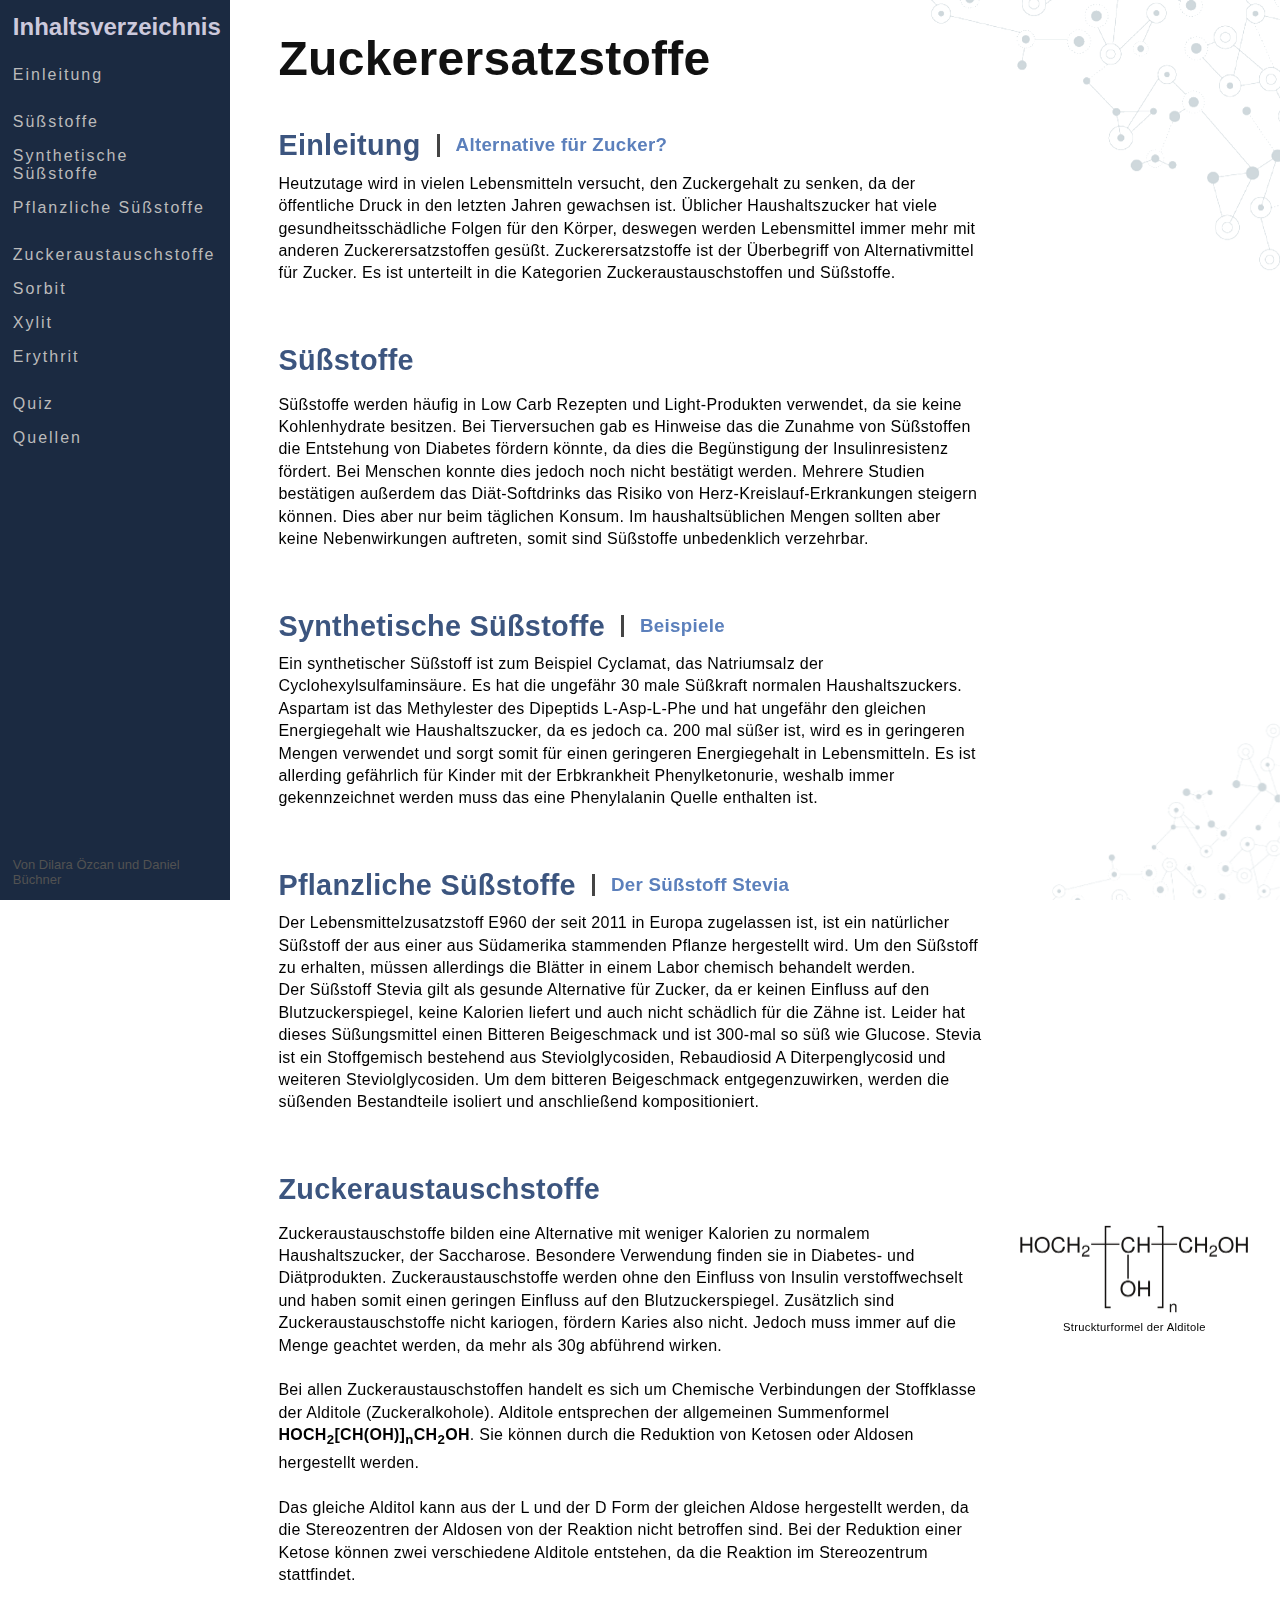
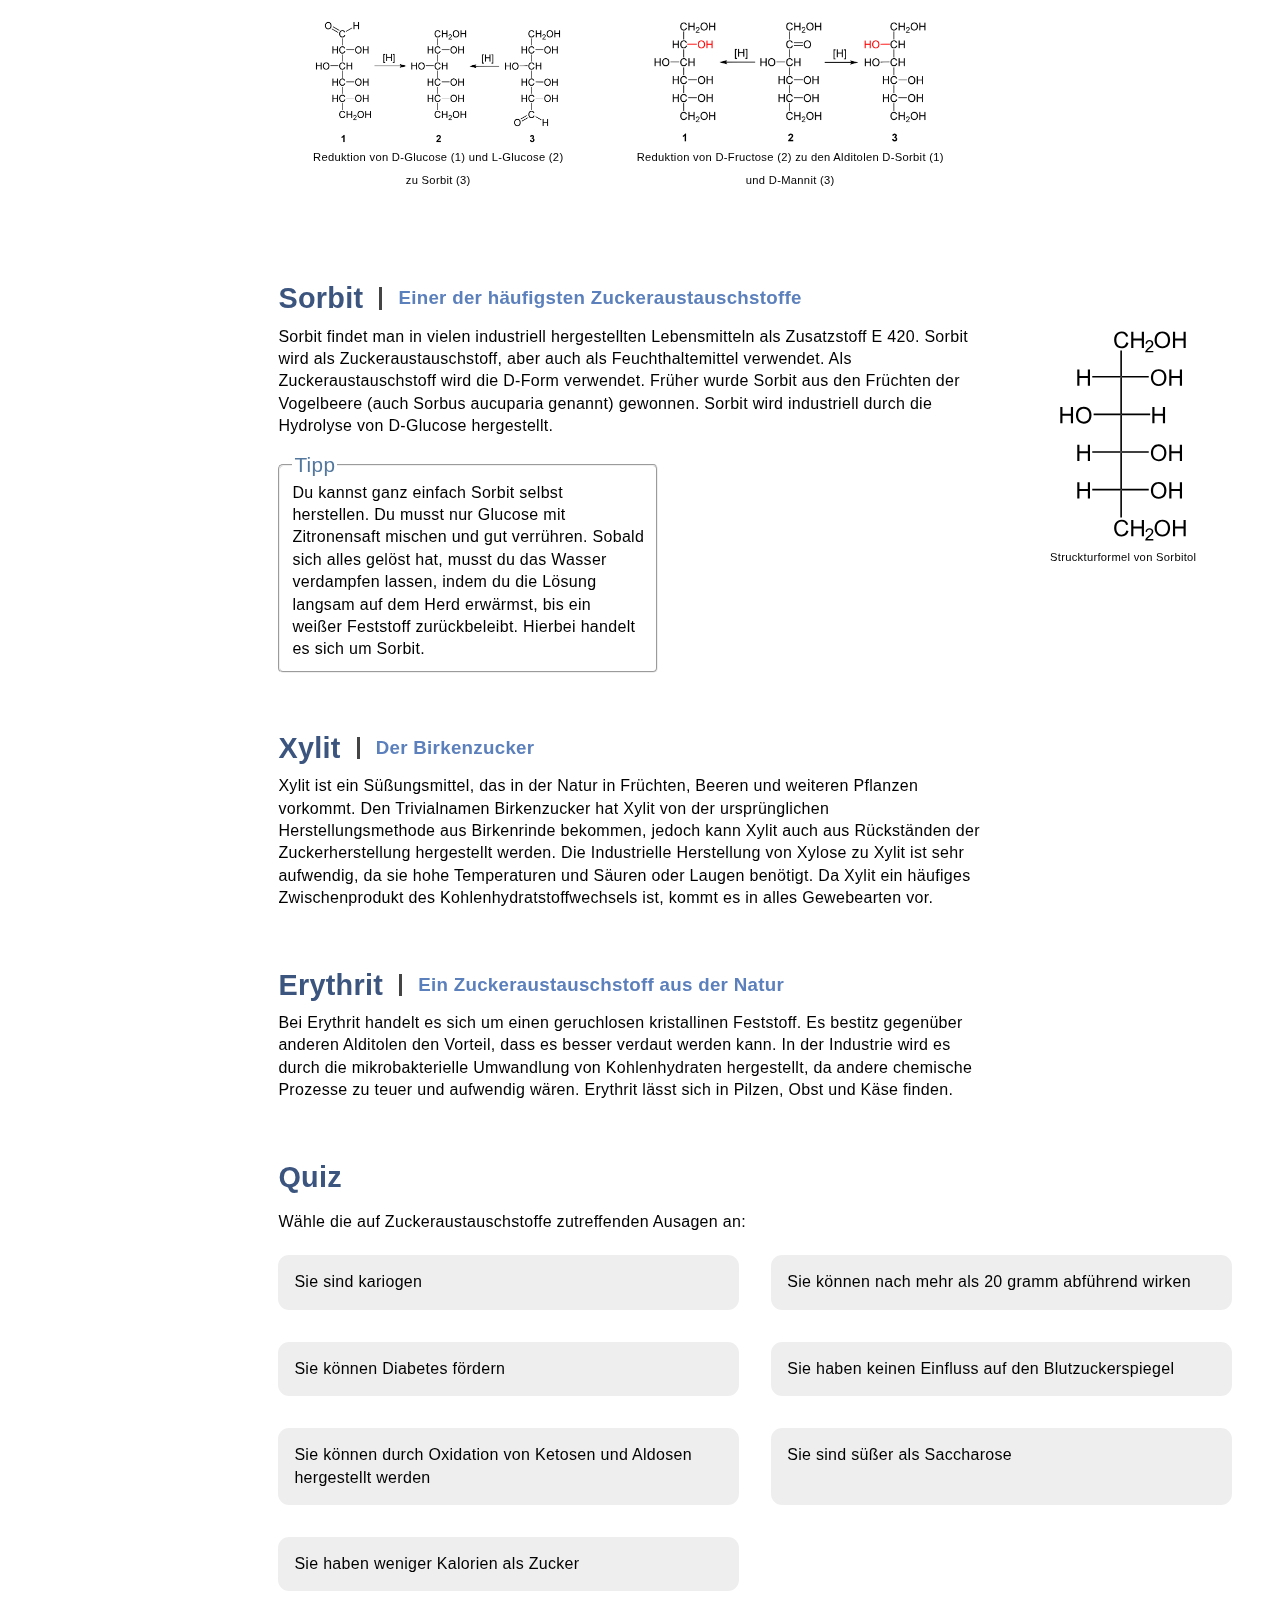
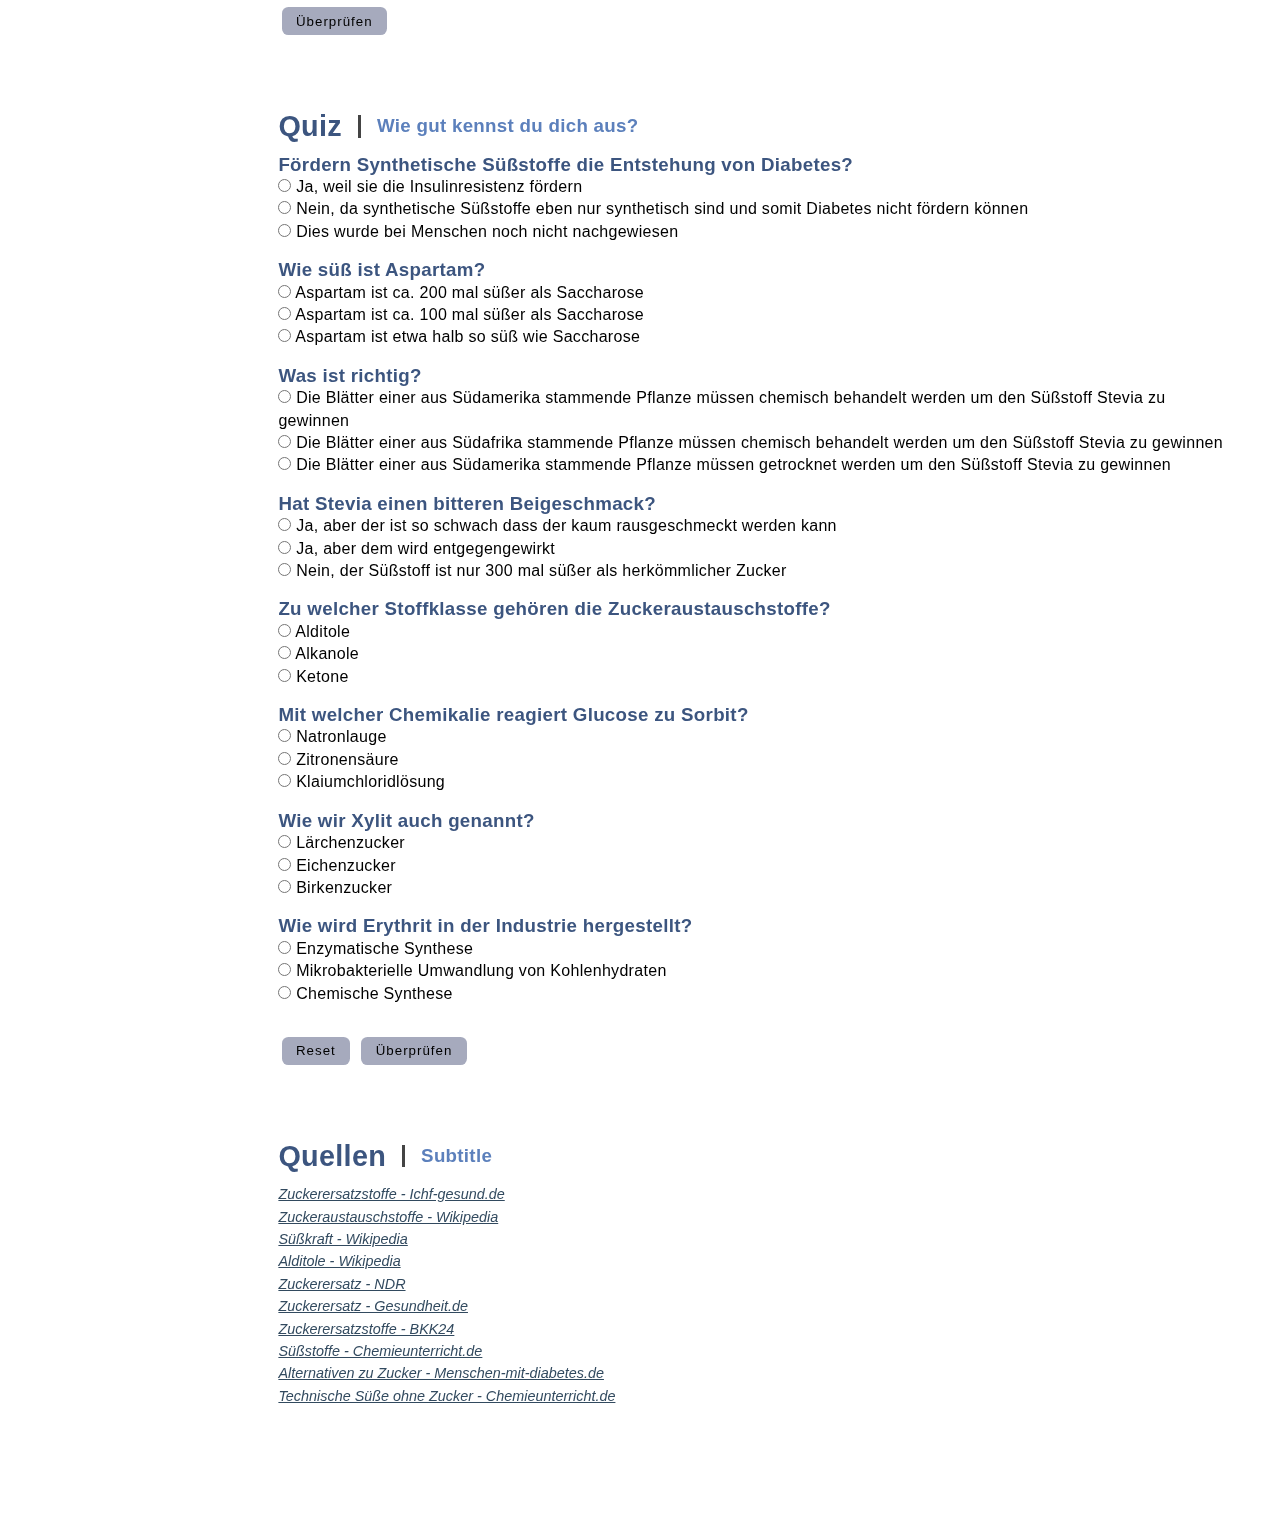
<file: root/index.html>
<!DOCTYPE html>
<html lang="de">

<head>
	<meta charset="UTF-8">
	<meta http-equiv="X-UA-Compatible" content="IE=edge">
	<meta name="viewport" content="width=device-width, initial-scale=1.0">
	<link rel="stylesheet" href="./style2.css">
	<link rel="shortcut icon" href="src/leaf-64.ico" type="image/x-icon">
	<title>Zuckerersatzstoffe</title>
</head>

<body>
	<nav class="side">
		<h2>Inhaltsverzeichnis</h2>
		<section class="inhaltsverzeichnis">
			<a href="#einleitung" class="abstand">Einleitung</a>
			<a href="#suessstoffe">Süßstoffe</a>
			<a href="#syntsuess">Synthetische Süßstoffe</a>
			<a href="#pflasuess" class="abstand">Pflanzliche Süßstoffe</a>
			<a href="#zuckeraustauschstoffe">Zuckeraustauschstoffe</a>
			<a href="#sorbit">Sorbit</a>
			<a href="#xylit">Xylit</a>
			<a href="#erythrit" class="abstand">Erythrit</a>
			<a href="#quiz">Quiz</a>
			<a href="#quellen">Quellen</a>
		</section>
		<div class="about">Von Dilara Özcan und Daniel Büchner</div>
	</nav>

	<main>
		<h1 id="main">Zuckerersatzstoffe</h1>
		<!-- Einleitung -->
		<section class="info-card">
			<div class="header">
				<h1>Einleitung</h1>
				<h3>Alternative für Zucker?</h3>
			</div>
			<div class="main-text">
				Heutzutage wird in vielen Lebensmitteln versucht, den Zuckergehalt zu senken, da der öffentliche Druck in den letzten Jahren gewachsen
				ist. Üblicher Haushaltszucker hat viele gesundheitsschädliche Folgen für den Körper, deswegen werden Lebensmittel immer mehr mit
				anderen Zuckerersatzstoffen gesüßt. Zuckerersatzstoffe ist der Überbegriff von Alternativmittel für Zucker. Es ist unterteilt in die
				Kategorien Zuckeraustauschstoffen und Süßstoffe.
			</div>
		</section>

		<section class="info-card">
			<h1 class="section-header" id="suessstoffe">Süßstoffe</h1>
			<br>
			<div class="main-text">
				Süßstoffe werden häufig in Low Carb Rezepten und Light-Produkten verwendet, da sie keine Kohlenhydrate besitzen. Bei Tierversuchen gab
				es
				Hinweise das die Zunahme von Süßstoffen die Entstehung von Diabetes fördern könnte, da dies die Begünstigung der Insulinresistenz
				fördert. Bei Menschen konnte dies jedoch noch nicht bestätigt werden. Mehrere Studien bestätigen außerdem das Diät-Softdrinks das
				Risiko von Herz-Kreislauf-Erkrankungen steigern können. Dies aber nur beim täglichen Konsum. Im haushaltsüblichen Mengen sollten aber
				keine Nebenwirkungen auftreten, somit sind Süßstoffe unbedenklich verzehrbar.
			</div>
		</section>

		<section class="info-card">
			<div class="header">
				<h1 id="syntsuess">Synthetische Süßstoffe</h1>
				<h3>Beispiele</h3>
			</div>
			<div class="main-text">
				Ein synthetischer Süßstoff ist zum Beispiel Cyclamat, das Natriumsalz der Cyclohexylsulfaminsäure. Es hat die ungefähr 30 male
				Süßkraft normalen Haushaltszuckers.
				<br>
				Aspartam ist das Methylester des Dipeptids L-Asp-L-Phe und hat ungefähr den gleichen Energiegehalt wie Haushaltszucker, da es jedoch
				ca. 200 mal süßer ist, wird es in geringeren Mengen verwendet und sorgt somit für einen geringeren Energiegehalt in Lebensmitteln. Es
				ist allerding gefährlich für Kinder mit der Erbkrankheit Phenylketonurie, weshalb immer gekennzeichnet werden muss das eine
				Phenylalanin Quelle enthalten ist.

			</div>
		</section>

		<section class="info-card">
			<div class="header">
				<h1 id="pflasuess">Pflanzliche Süßstoffe</h1>
				<h3>Der Süßstoff Stevia</h3>
			</div>
			<div class="main-text">
				Der Lebensmittelzusatzstoff E960 der seit 2011 in Europa zugelassen ist, ist ein natürlicher Süßstoff der aus einer aus Südamerika
				stammenden Pflanze hergestellt wird. Um den Süßstoff zu erhalten, müssen allerdings die Blätter in einem Labor chemisch behandelt
				werden.
				<br>
				Der Süßstoff Stevia gilt als gesunde Alternative für Zucker, da er keinen Einfluss auf den Blutzuckerspiegel, keine Kalorien liefert
				und auch nicht schädlich für die Zähne ist. Leider hat dieses Süßungsmittel einen Bitteren Beigeschmack und ist 300-mal so süß wie
				Glucose. Stevia ist ein Stoffgemisch bestehend aus Steviolglycosiden, Rebaudiosid A Diterpenglycosid und weiteren Steviolglycosiden.
				Um dem bitteren Beigeschmack entgegenzuwirken, werden die süßenden Bestandteile isoliert und anschließend kompositioniert.

			</div>
		</section>


		<section class="info-card">
			<h1 id="zuckeraustauschstoffe" class="section-header">Zuckeraustauschstoffe</h1>
			<br>
			<div class="main-text">
				<div class="images">
					<div class="float">
						<img src="src/Alditol-struktur.png">
						<span>Struckturformel der Alditole</span>
					</div>
				</div>
				Zuckeraustauschstoffe bilden eine Alternative mit weniger Kalorien zu normalem Haushaltszucker, der Saccharose. Besondere Verwendung
				finden sie in Diabetes- und Diätprodukten. Zuckeraustauschstoffe werden ohne den Einfluss von Insulin verstoffwechselt und haben somit
				einen geringen Einfluss auf den Blutzuckerspiegel. Zusätzlich sind Zuckeraustauschstoffe nicht kariogen, fördern Karies also nicht.
				Jedoch muss immer auf die Menge geachtet werden, da mehr als 30g abführend wirken.
				<br><br>
				Bei allen Zuckeraustauschstoffen handelt es sich um Chemische Verbindungen der Stoffklasse der Alditole (Zuckeralkohole). Alditole
				entsprechen der allgemeinen Summenformel <strong>HOCH<sub>2</sub>[CH(OH)]<sub>n</sub>CH<sub>2</sub>OH</strong>. Sie können durch die
				Reduktion von Ketosen oder Aldosen hergestellt werden.
				<br><br>
				Das gleiche Alditol kann aus der L und der D Form der gleichen Aldose hergestellt werden, da die Stereozentren der Aldosen von der
				Reaktion nicht betroffen sind. Bei der Reduktion einer Ketose können zwei verschiedene Alditole entstehen, da die Reaktion im
				Stereozentrum stattfindet.
				<div class="images-down">
					<div>
						<img src="src/aldose-alditole.png">
						<span>Reduktion von D-Glucose (1) und L-Glucose (2) zu Sorbit (3)</span>
					</div>
					<div>
						<img src="src/ketose-alditole.png">
						<span>Reduktion von D-Fructose (2) zu den Alditolen D-Sorbit (1) und D-Mannit (3)</span>
					</div>
				</div>
			</div>
		</section>

		<section class="info-card">
			<div class="header">
				<h1 id="sorbit">Sorbit</h1>
				<h3>Einer der häufigsten Zuckeraustauschstoffe</h3>
			</div>
			<div class="main-text">
				<div class="images">
					<div class="float">
						<img src="src/sorbitol.svg">
						<span>Struckturformel von Sorbitol</span>
					</div>
				</div>
				Sorbit findet man in vielen industriell hergestellten Lebensmitteln als Zusatzstoff E 420. Sorbit wird als Zuckeraustauschstoff,
				aber
				auch als Feuchthaltemittel verwendet. Als Zuckeraustauschstoff wird die D-Form verwendet. Früher wurde Sorbit aus den Früchten der
				Vogelbeere (auch Sorbus aucuparia genannt) gewonnen. Sorbit wird industriell durch die Hydrolyse von D-Glucose hergestellt.

				<fieldset>
					<legend>Tipp</legend>
					Du kannst ganz einfach Sorbit selbst herstellen. Du musst nur Glucose mit Zitronensaft mischen und gut verrühren. Sobald sich
					alles gelöst hat, musst du das Wasser verdampfen lassen, indem du die Lösung langsam auf dem Herd erwärmst, bis ein weißer
					Feststoff zurückbeleibt. Hierbei handelt es sich um Sorbit.
				</fieldset>
			</div>
		</section>

		<section class="info-card">
			<div class="header">
				<h1 id="xylit">Xylit</h1>
				<h3>Der Birkenzucker</h3>
			</div>
			<div class="main-text">
				Xylit ist ein Süßungsmittel, das in der Natur in Früchten, Beeren und weiteren Pflanzen vorkommt. Den Trivialnamen Birkenzucker hat
				Xylit von der ursprünglichen Herstellungsmethode aus Birkenrinde bekommen, jedoch kann Xylit auch aus Rückständen der
				Zuckerherstellung hergestellt werden. Die Industrielle Herstellung von Xylose zu Xylit ist sehr aufwendig, da sie hohe Temperaturen
				und Säuren oder Laugen benötigt. Da Xylit ein häufiges Zwischenprodukt des Kohlenhydratstoffwechsels ist, kommt es in alles
				Gewebearten vor.
			</div>
		</section>

		<section class="info-card">
			<div class="header">
				<h1 id="erythrit">Erythrit</h1>
				<h3>Ein Zuckeraustauschstoff aus der Natur</h3>
			</div>
			<div class="main-text">
				Bei Erythrit handelt es sich um einen geruchlosen kristallinen Feststoff. Es bestitz gegenüber anderen Alditolen den Vorteil, dass es
				besser verdaut werden kann. In der Industrie wird es durch die mikrobakterielle Umwandlung von Kohlenhydraten hergestellt, da andere
				chemische Prozesse zu teuer und aufwendig wären. Erythrit lässt sich in Pilzen, Obst und Käse finden.
			</div>
		</section>


		<!-- Zuckeraustauschstoffe -->
		<section>
			<form action="javascript:sectionQuiz()" class="sectionquiz">
				<h1>Quiz</h1>
				<br>
				<div>Wähle die auf Zuckeraustauschstoffe zutreffenden Ausagen an:</div>
				<br>
				<div class="body">
					<div class="card">
						Sie sind kariogen
					</div>
					<div class="card">
						Sie können nach mehr als 20 gramm abführend wirken
					</div>
					<div class="card">
						Sie können Diabetes fördern
					</div>
					<div class="card">
						Sie haben keinen Einfluss auf den Blutzuckerspiegel
					</div>
					<div class="card">
						Sie können durch Oxidation von Ketosen und Aldosen hergestellt werden
					</div>
					<div class="card">
						Sie sind süßer als Saccharose
					</div>
					<div class="card">
						Sie haben weniger Kalorien als Zucker
					</div>
				</div>
				<button type="submit">Überprüfen</button>
			</form>

			<!-- END_QUIZ -->
			<section class="info-card">
				<div class="header">
					<h1 id="quiz">Quiz</h1>
					<h3>Wie gut kennst du dich aus?</h3>
				</div>
				<form action="javascript:quiz()" class="quiz">
					<div class="question">
						<h3>Fördern Synthetische Süßstoffe die Entstehung von Diabetes?</h3>
						<div>
							<input type="radio" name="0" id="a1" required>
							<label for="a1">Ja, weil sie die Insulinresistenz fördern</label>
						</div>
						<div>
							<input type="radio" name="0" id="a2" required>
							<label for="a2">Nein, da synthetische Süßstoffe eben nur synthetisch sind und somit Diabetes nicht fördern können </label>
						</div>
						<div>
							<input type="radio" name="0" id="a3" required>
							<label for="a3">Dies wurde bei Menschen noch nicht nachgewiesen</label>
						</div>
					</div>

					<div class="question">
						<h3>Wie süß ist Aspartam?</h3>
						<div>
							<input type="radio" name="1" id="b1" required>
							<label for="b1">Aspartam ist ca. 200 mal süßer als Saccharose</label>
						</div>
						<div>
							<input type="radio" name="1" id="b2" required>
							<label for="b2">Aspartam ist ca. 100 mal süßer als Saccharose</label>
						</div>
						<div>
							<input type="radio" name="1" id="b3" required>
							<label for="b3">Aspartam ist etwa halb so süß wie Saccharose</label>
						</div>
					</div>

					<div class="question">
						<h3>Was ist richtig?</h3>
						<div>
							<input type="radio" name="2" id="c1" required>
							<label for="c1">Die Blätter einer aus Südamerika stammende Pflanze müssen chemisch behandelt werden um den Süßstoff Stevia
								zu gewinnen</label>
						</div>
						<div>
							<input type="radio" name="2" id="c2" required>
							<label for="c2">Die Blätter einer aus Südafrika stammende Pflanze müssen chemisch behandelt werden um den Süßstoff Stevia
								zu gewinnen</label>
						</div>
						<div>
							<input type="radio" name="2" id="c3" required>
							<label for="c3">Die Blätter einer aus Südamerika stammende Pflanze müssen getrocknet werden um den Süßstoff Stevia zu
								gewinnen</label>
						</div>
					</div>

					<div class="question">
						<h3>Hat Stevia einen bitteren Beigeschmack?</h3>
						<div>
							<input type="radio" name="3" id="d1" required>
							<label for="d1">Ja, aber der ist so schwach dass der kaum rausgeschmeckt werden kann</label>
						</div>
						<div>
							<input type="radio" name="3" id="d2" required>
							<label for="d2">Ja, aber dem wird entgegengewirkt</label>
						</div>
						<div>
							<input type="radio" name="3" id="d3" required>
							<label for="d3">Nein, der Süßstoff ist nur 300 mal süßer als herkömmlicher Zucker</label>
						</div>
					</div>

					<div class="question">
						<h3>Zu welcher Stoffklasse gehören die Zuckeraustauschstoffe?</h3>
						<div>
							<input type="radio" name="4" id="e1" required>
							<label for="e1">Alditole</label>
						</div>
						<div>
							<input type="radio" name="4" id="e2" required>
							<label for="e2">Alkanole</label>
						</div>
						<div>
							<input type="radio" name="4" id="e3" required>
							<label for="e3">Ketone</label>
						</div>
					</div>

					<div class="question">
						<h3>Mit welcher Chemikalie reagiert Glucose zu Sorbit?</h3>
						<div>
							<input type="radio" name="5" id="f1" required>
							<label for="f1">Natronlauge</label>
						</div>
						<div>
							<input type="radio" name="5" id="f2" required>
							<label for="f2">Zitronensäure</label>
						</div>
						<div>
							<input type="radio" name="5" id="f3" required>
							<label for="f3">Klaiumchloridlösung</label>
						</div>
					</div>

					<div class="question">
						<h3>Wie wir Xylit auch genannt?</h3>
						<div>
							<input type="radio" name="6" id="g1" required>
							<label for="g1">Lärchenzucker</label>
						</div>
						<div>
							<input type="radio" name="6" id="g2" required>
							<label for="g2">Eichenzucker</label>
						</div>
						<div>
							<input type="radio" name="6" id="g3" required>
							<label for="g3">Birkenzucker</label>
						</div>
					</div>

					<div class="question">
						<h3>Wie wird Erythrit in der Industrie hergestellt?</h3>
						<div>
							<input type="radio" name="7" id="h1" required>
							<label for="h1">Enzymatische Synthese</label>
						</div>
						<div>
							<input type="radio" name="7" id="h2" required>
							<label for="h2">Mikrobakterielle Umwandlung von Kohlenhydraten</label>
						</div>
						<div>
							<input type="radio" name="7" id="h3" required>
							<label for="h3">Chemische Synthese</label>
						</div>
					</div>
					<button type="reset">Reset</button>
					<button type="submit">Überprüfen</button>
				</form>
			</section>

			<section class="info-card">
				<div class="header">
					<h1 id="quellen">Quellen</h1>
					<h3>Subtitle</h3>
				</div>
				<div class="main-text">
					<div style="display: grid;">
						<a href="https://www.lchf-gesund.de/de/lchf-wissen/fett-carbs-proteine/kohlenhydrate/zuckerersatzstoffe/"
							class="source">Zuckerersatzstoffe - Ichf-gesund.de</a>
						<a href="https://de.wikipedia.org/wiki/Zuckeraustauschstoffe" class="source">Zuckeraustauschstoffe - Wikipedia</a>
						<a href="https://de.wikipedia.org/wiki/S%C3%BC%C3%9Fkraft" class="source">Süßkraft - Wikipedia</a>
						<a href="https://de.wikipedia.org/wiki/Alditole" class="source">Alditole - Wikipedia</a>
						<a href="https://www.ndr.de/ratgeber/gesundheit/Zuckerersatz-Wie-gesund-sind-Xylit-Stevia-Erythrit,zucker386.html"
							class="source">Zuckerersatz - NDR</a>
						<a href="https://www.gesundheit.de/ernaehrung/lebensmittel/suesses/zuckerersatz#suesstoffe-zuckerausstauschstoffe"
							class="source">Zuckerersatz - Gesundheit.de</a>
						<a href="https://www.bkk24.de/lbl/aktionen/fruehjahrskur/zuckerersatzstoffe.html" class="source">Zuckerersatzstoffe -
							BKK24</a>
						<a href="https://www.chemieunterricht.de/dc2/haus/v099.htm" class="source">Süßstoffe - Chemieunterricht.de</a>
						<a href="https://menschen-mit-diabetes.de/ratgeber/suessstoffe-alternative-zucker-diabetes" class="source">Alternativen zu
							Zucker - Menschen-mit-diabetes.de</a>
						<a href="https://www.chemieunterricht.de/dc2/kh/tec-sues.htm" class="source">Technische Süße ohne Zucker -
							Chemieunterricht.de</a>
					</div>
				</div>
			</section>
	</main>
	<div class="popup positive">
		<h1>Alles Richtig</h1>
		<div>Du hast alle Fragen richtig beantwortet</div>
		<img src="src/pokal.png">
		<button onclick="closePopup(0)">Okay</button>
	</div>


	<div class="popup negative">
		<h1>Leider nicht alles richtig</h1>
		<div id="score">Richtige Antworten: 13/27</div>
		<img src="src/fail.png">
		<button onclick="closePopup(1)">okay</button>
	</div>

	<img src="src/confetti.gif" class="confetti">

	<img class="muster top" src="src/muster_top.png">
	<img class="muster down" src="src/muster_bottom.png">

	<script src="./main.js"></script>
</body>

</html>
</file>
<file: root/style2.css>
* {
    font-family: Arial, Helvetica, sans-serif;
    margin: 0;
    scroll-behavior: smooth;
}

body {
    background-size: cover;
    overflow-x: hidden;
}

:root {
    --a: #162521;
    --b: #2d4d25;
    --c: #447529;
    --d: #5f923a;
    --e: #91b569;
    --f: #ebebd3;
    --g: #ac9c88;
    --h: #543f35;
    --i: #3b322c;
    --j: #eee;

    --1: #0c1821;
    --2: #1B2A41;
    --3: #324a5f;
    --4: #7f8a9e;
    --5: #a6aabd;
    --6: #ccc9dc;

    --font-1: #3c557f;
    --font-2: #5c80bc;


    --grey-1: #111;
    --grey-2: #525252;
    --grey-3: #777;
    --grey-4: #bbb;
}

/* NAV */

nav.side {
    height: 100vh;
    background-color: var(--2);
    width: 18vw;
    position: fixed;
    display: flex;
    flex-direction: column;
}

nav.side > div.about {
    margin-top: auto;
    color: var(--grey-2);
    font-size: small;
}

nav.side > * {
    margin: 1vw;
}

.abstand {
    margin-bottom: 0.8rem;
}

.inhaltsverzeichnis {
    display: flex;
    flex-direction: column;
    gap: 1rem;
}

a, a:link {
    color: var(--grey-4);
    text-decoration: none;
    letter-spacing: 2px;
}

h1 {
    color: var(--font-1);
    font-size: 1.8rem;
}

h1#main {
    font-size: 3rem;
    color: var(--grey-1);
}

h3 {
	color: var(--font-1);
}

h2 {
    color: var(--6);
}

/* MAIN */

main {
    margin-left: 18vw;
    height: auto;
    padding: 3rem;
    line-height: 1.4rem;
    letter-spacing: 0.3px;
}

button {
    padding: 0.4rem 0.9rem;
    margin: 1rem 0.2rem;
    border-radius: 0.4rem;
    border: none;
    background-color: var(--5);
    cursor: pointer;
    letter-spacing: 1px;
}

button:hover {
    padding: 0.6rem 1.1rem;
    margin: 0.8rem 0;
}

button:active {
    background-color: var(--4);
}

/* FORMS */

form > div.body {
    display: grid;
    grid-template-columns: repeat(auto-fit, minmax(300px, 1fr));
    gap: 2rem;
}

form > div.body > div.card {
    padding: 1rem;
    background-color: var(--j);
    border-radius: 0.7rem;
}

form > div.body > div.card.active {
    padding: calc(1rem - 2px);
    border: 2px solid var(--c);
}

/* SECTIONS */

section.info-card {
    margin-top: 4rem;
    margin-bottom: 4rem;
} 

section.info-card > div.header {
    display: flex;
    margin-bottom: 1rem;
}

section.info-card > div.header > h3 {
    margin-left: 1rem;
    align-self: center;
    color: var(--font-2);
}

section.info-card > div.header > h1 {
    border-right: 3px solid #444;
    font-size: 1.8rem;
    padding-right: 1rem;
}

section.info-card > div.main-text {
    max-width: 55vw;
}

::selection { 
    background-color: var(--3);
    border-radius: 1rem;
}


/* popup */

.popup {
    position: fixed;
    left: 50vw;
    top: 50vh;
    transform: translate(-50%, -50%) scale(0);

    z-index: 101;

    height: 50vh;
    width: 30vw;
    background-color: #bee4ff;
    border-radius: 1rem;
    box-shadow: 5px 5px #2222;

    display: grid;
    justify-content: center;
}

.popup.active {
    transform: translate(-50%, -50%) scale(1);
}

.popup > img {
    height: 10rem;
    margin: 0 auto;
}

.popup > h1 {
    margin: 0 auto;
    margin-top: 1rem;
}

img.confetti {
    position: fixed;
    left: 0;
    top: 0;
    z-index: 100;
    width: 100vw;
    transform: scale(0);
}

img.confetti.active {
    transform: scale(1);
}

/* images */

div.float {
    /* float: right; */
    display: grid;
    text-align: center;
    margin: 2rem;
    margin-top: 0;
    width: calc(100vw - (73vw + 8rem));
}

div.float > img {
    max-width: 15rem;
    max-height: 20rem;
    justify-self: center;
}

div.float > span {
    font-size: 0.7rem;
}

.main-text > div.images  {
    position: absolute;
    left: calc(73vw + 3rem);

    display: flex;
    flex-direction: column;
}

.main-text > div.images-down {
    margin-top: 2rem;
    display: flex;
    justify-content: space-evenly;
}

.main-text > div.images-down > div > img {
    height: 8rem;
}

.main-text > div.images-down > div {
    display: grid;
    text-align: center;
    margin: 2rem;
    margin-top: 0;
}

.main-text > div.images-down > div > img {
    justify-self: center;
}

.main-text > div.images-down > div > span {
    font-size: 0.7rem;
}








fieldset {
    margin-top: 1rem;
    width: 50%;
    border-radius: 5px;
}

legend {
    font-size: 1.3rem;
    color: #53779d;
}





img.muster {
    position: fixed;
    right: 0;
    z-index: -1;
    width: 23rem;
}

img.muster.top {
    top: 0;
}

img.muster.down {
    bottom: 0;
    width: 15rem;
}


.source, .source:visited, .source:link {
    color: #000;
    letter-spacing: normal;
    text-decoration: underline;
    width: fit-content;
    font-size: 0.9rem;
    font-style: italic;
    color: var(--3);
}


.question {
    margin-top: 1rem;
    margin-bottom: 1rem;
}

#score {
    text-align: center;
}
</file>
